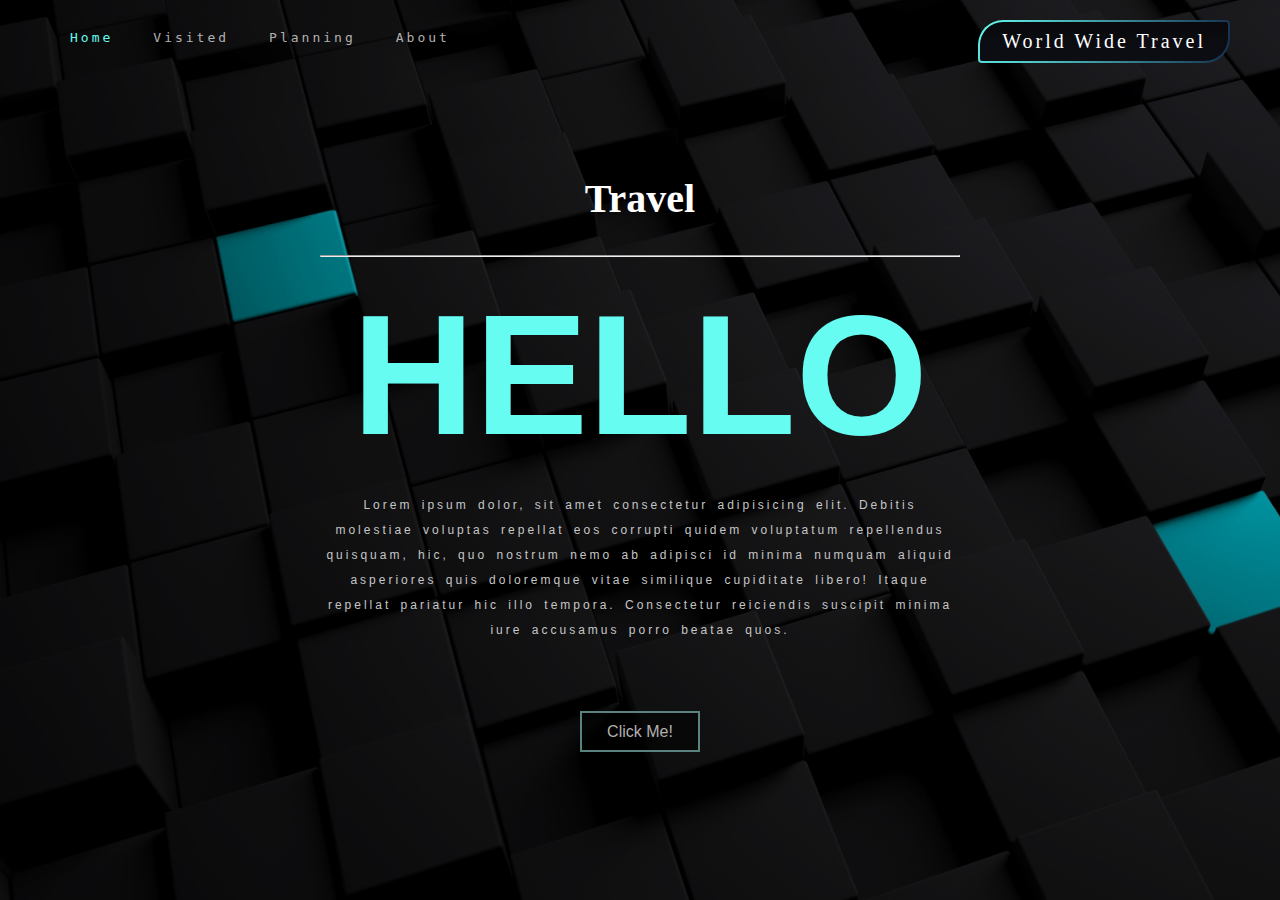
<file: links/index.html>
<!DOCTYPE html>
<html lang="en">

<head>
    <meta charset="UTF-8">
    <meta http-equiv="X-UA-Compatible" content="IE=edge">
    <meta name="viewport" content="width=device-width, initial-scale=1.0">
    <link rel="stylesheet" href="../design.css">
    <title>Home - Page</title>
</head>

<body>

    <div class="container">
        <div class="menu">
            <ul>
                <li class="active"><a href="#">Home</a></li>
                <li><a href="visited.html">Visited</a></li>
                <li><a href="planning.html">Planning</a></li>
                <li><a href="about.html">About</a></li>
                <li> <a href="#" class="banner"><span>World Wide Travel</span></a></li>
            </ul>
        </div>
    </div>

    <div class="main">
        <h2>Travel</h2>
        <hr>
        <h1>HELLO</h1>
        <p>Lorem ipsum dolor, sit amet consectetur adipisicing elit. Debitis molestiae voluptas repellat eos corrupti quidem voluptatum repellendus quisquam, hic, quo nostrum nemo ab adipisci id minima numquam aliquid asperiores quis doloremque vitae similique
            cupiditate libero! Itaque repellat pariatur hic illo tempora. Consectetur reiciendis suscipit minima iure accusamus porro beatae quos.</p>

        <div class="click-me">
            <a href="https://theuselessweb.com/">Click Me!</a>
        </div>
    </div>


</body>

</html>
</file>
<file: design.css>
/* General */

body {
    margin: 0;
    padding: 0;
    font-family: sans-serif;
    background-image: url('img/backbody.jpg');
    background-repeat: no-repeat;
    background-size: cover;
    box-shadow: inset 0 0 0 1000px rgba(0, 0, 0, 0.36);
    height: 900px;
}

.container {
    position: relative;
    width: 100%;
}

.menu ul {
    display: inline-flex;
    margin: 30px 10px;
}

.menu ul li {
    list-style: none;
    margin: 0 20px;
    cursor: pointer;
    letter-spacing: 3px;
    font-family: monospace;
}

.active a {
    color: #66FCF1 !important;
}

a {
    color: #b2b1b1;
    text-decoration: none;
}

.banner {
    top: 20px;
    right: 50px;
    font-size: 13px;
    font-family: 'Brush Script MT', cursive;
    position: absolute;
    text-decoration: none;
    color: #fff;
    border: 2px solid transparent;
    border-radius: 25px 4px 25px 4px;
    background-image: linear-gradient(#09090c, #0d0e15), radial-gradient(circle at top left, #66FCF1, #153151);
    background-origin: border-box;
    background-clip: content-box, border-box;
}

.banner span {
    font-family: 'Brush Script MT', cursive;
    font-size: 20px;
    display: block;
    padding: 8px 22px;
}


/* Index */

.main {
    display: block;
    margin-left: auto;
    margin-right: auto;
    margin-top: 100px;
    width: 50%;
    border-radius: 15px;
    text-align: center;
    color: #c5c6c7;
}

.main h2 {
    color: white;
    font-size: 40px;
    font-family: 'Brush Script MT', cursive;
}

.main h1 {
    font-size: 170px;
    margin: 20px 0;
    color: #66FCF1;
}

.main p {
    letter-spacing: 3px;
    word-spacing: 3px;
    line-height: 25px;
    font-size: 12px;
}

.click-me {
    display: block;
    margin-left: auto;
    margin-right: auto;
    margin-top: 80px;
    width: 50%;
    border-radius: 15px;
    text-align: center;
    color: #c5c6c7;
}

.click-me a {
    background-color: rgba(0, 0, 0, 0.5);
    padding: 10px 25px;
    border: 2px solid #5a827f;
}

.click-me a:hover {
    border: 2px solid white;
}


/* Visited */

.places h1 {
    font-family: 'Brush Script MT', cursive;
    text-align: center;
    font-size: 40px;
    color: white;
}

.cities {
    display: flex;
    background: rgba(146, 6, 6, 0.7);
    text-align: center;
}

.cities>div {
    background-color: white;
    margin: 10px;
    padding: 20px;
    font-size: 30px;
    width: 33%;
    border-radius: 10px;
}


/* Footer */

footer {
    background-color: black;
    clear: both;
    position: relative;
    height: 80px;
    margin-top: 200px;
    padding-top: 40px;
}

footer p {
    color: white;
    text-align: center;
}
</file>
